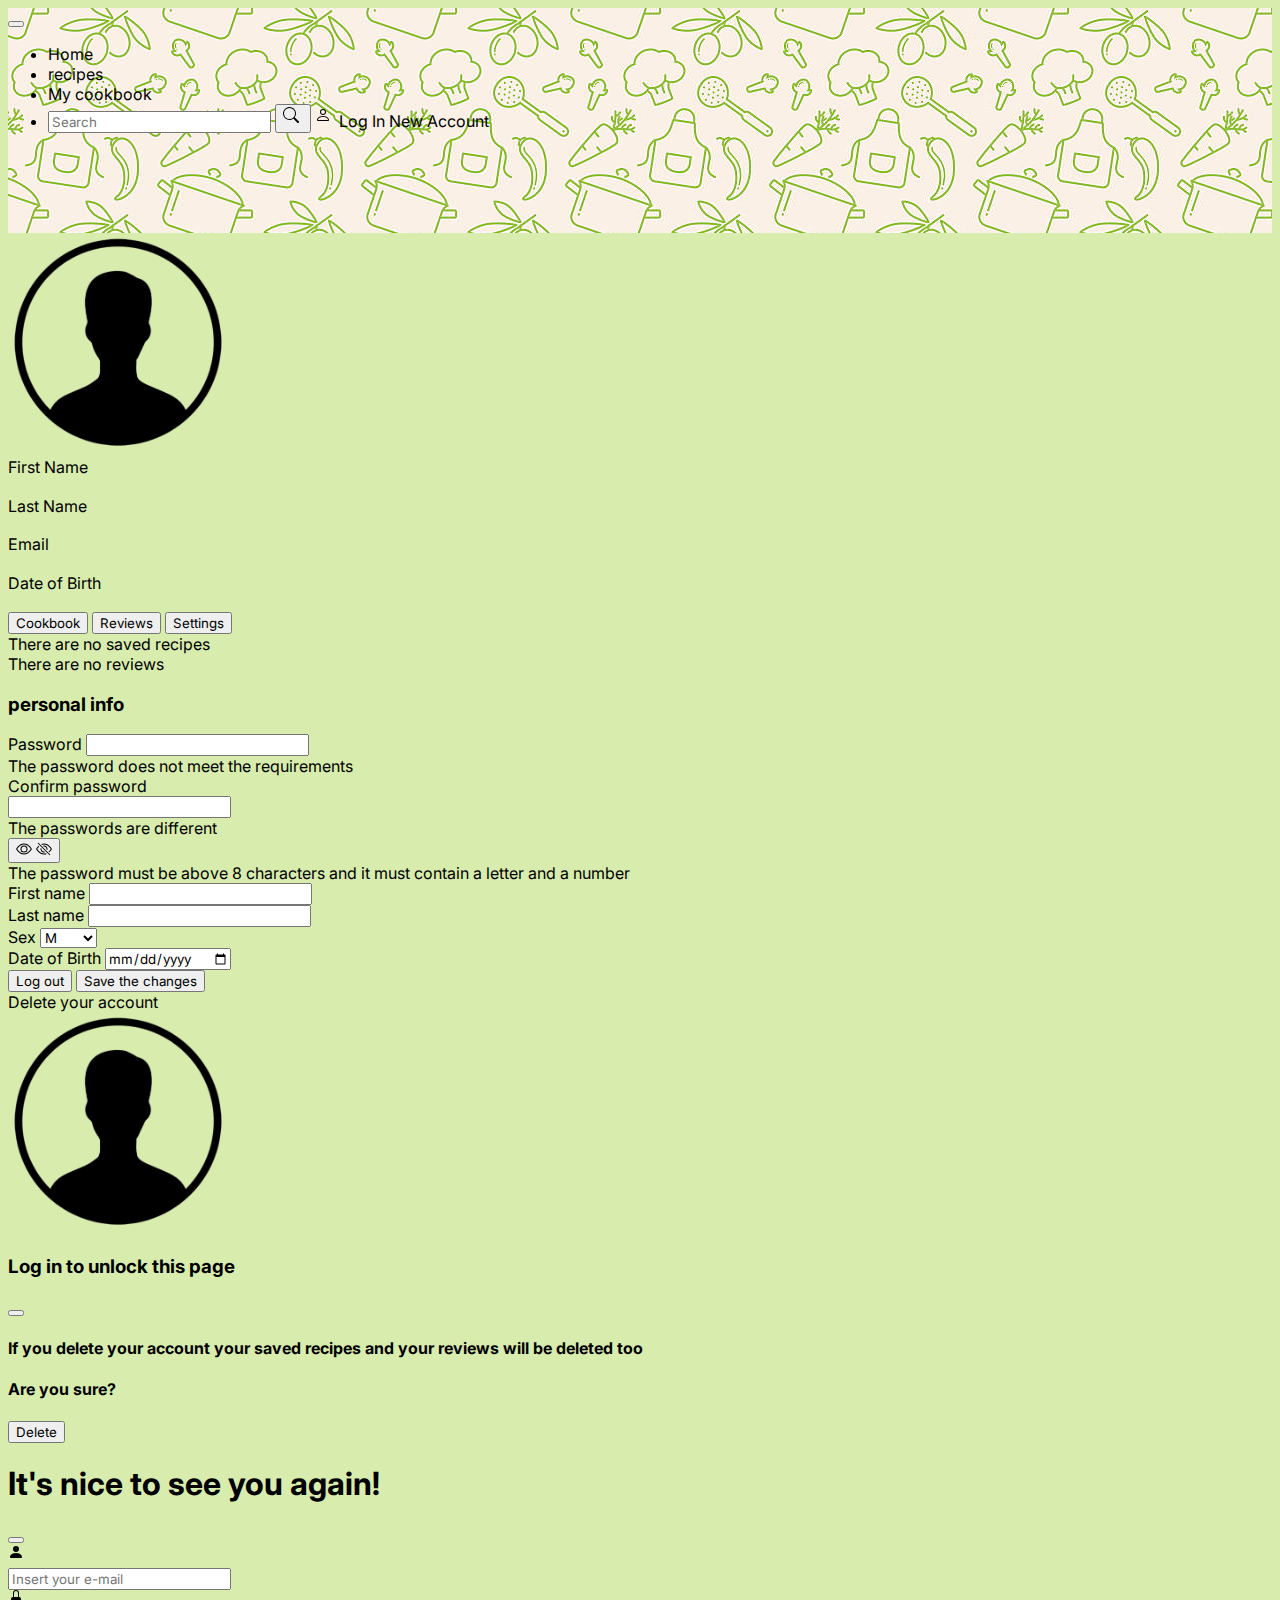
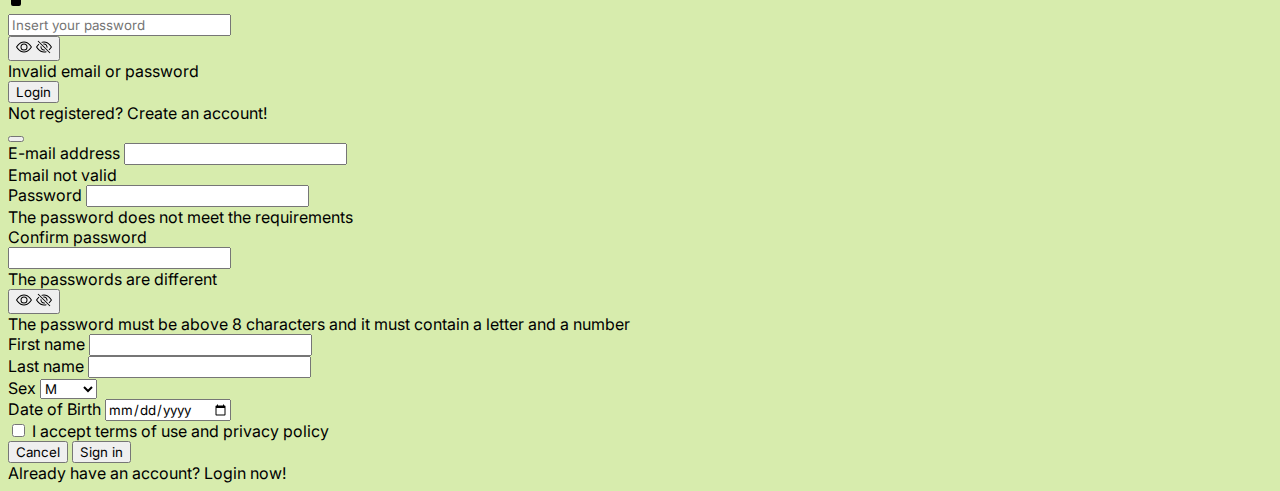
<file: MioProgetto/pag/account.html>
<!DOCTYPE html>
<html lang="en">

<head>
    <meta charset="UTF-8">
    <meta name="viewport" content="width=device-width, initial-scale=1.0">
    <title>PGCR | Account </title>
    <link href="https://cdn.jsdelivr.net/npm/bootstrap@5.3.2/dist/css/bootstrap.min.css" rel="stylesheet"
        integrity="sha384-T3c6CoIi6uLrA9TneNEoa7RxnatzjcDSCmG1MXxSR1GAsXEV/Dwwykc2MPK8M2HN" crossorigin="anonymous">
    <!-- link css -->
    <link rel="stylesheet" href="../css/style.css">

    <!-- link font -->
    <link rel="preconnect" href="https://fonts.googleapis.com">
    <link rel="preconnect" href="https://fonts.gstatic.com" crossorigin>
    <link href="https://fonts.googleapis.com/css2?family=Inter:wght@300;500;700;900&display=swap" rel="stylesheet">

</head>

<body class="overflow-x-hidden">

    <header>
        <!-- Navigation -->
        <div class="container-xl mx-auto py-4">
            <div class="bg-dark rounded-3 position-relative">
                <nav class="navbar navbar-expand-lg bg-body-primary">
                    <button class="navbar-toggler bg-white ms-auto me-3" type="button" data-bs-toggle="collapse"
                        data-bs-target="#navbarNav" aria-controls="navbarNav" aria-expanded="false"
                        aria-label="Toggle navigation">
                        <span class="navbar-toggler-icon"></span>
                    </button>
                    <div class="collapse navbar-collapse" id="navbarNav">
                        <ul class="navbar-nav row align-items-center w-100 m-0">
                            <div
                                class="col d-lg-flex justify-content-start align-items-center text-lg-center gap-4 my-3 me-5">
                                <li class="nav-item">
                                    <a class="nav-link text-white text-uppercase fs-6" href="../index.html">Home</a>
                                </li>
                                <li class="nav-item">
                                    <a class="nav-link text-white text-uppercase fs-6"
                                        href="../pag/ricerca.html">recipes</a>
                                </li>
                                <li class="loggato d-none nav-item">
                                    <a class="nav-link text-white text-uppercase fs-6" href="#">My cookbook</a>
                                </li>
                            </div>
                            <div class="col d-lg-flex justify-content-end gap-4 my-3 ms-lg-5 me-5 me-lg-0">
                                <li class="nav-item">
                                    <form class="d-flex" role="search" action="../pag/ricerca.html">
                                        <input class="form-control me-2 w-auto focus-ring focus-ring-light"
                                            type="search" name="search" id="search" placeholder="Search"
                                            aria-label="Search">
                                        <button class="btn btn-outline-light me-2" type="submit">
                                            <svg xmlns="http://www.w3.org/2000/svg" width="20" height="20"
                                                fill="currentColor" class="bi bi-search" viewBox="0 0 20 20">
                                                <path
                                                    d="M11.742 10.344a6.5 6.5 0 1 0-1.397 1.398h-.001q.044.06.098.115l3.85 3.85a1 1 0 0 0 1.415-1.414l-3.85-3.85a1 1 0 0 0-.115-.1zM12 6.5a5.5 5.5 0 1 1-11 0 5.5 5.5 0 0 1 11 0" />
                                            </svg>
                                        </button>
                                        <a class="loggato d-none btn btn-outline-light" href="../pag/account.html">
                                            <svg xmlns="http://www.w3.org/2000/svg" width="20" height="20"
                                                fill="currentColor" class="bi bi-person" viewBox="0 0 20 20">
                                                <path
                                                    d="M8 8a3 3 0 1 0 0-6 3 3 0 0 0 0 6m2-3a2 2 0 1 1-4 0 2 2 0 0 1 4 0m4 8c0 1-1 1-1 1H3s-1 0-1-1 1-4 6-4 6 3 6 4m-1-.004c-.001-.246-.154-.986-.832-1.664C11.516 10.68 10.289 10 8 10s-3.516.68-4.168 1.332c-.678.678-.83 1.418-.832 1.664z" />
                                            </svg>
                                        </a>

                                        <a class="non-loggato btn btn-light me-2" data-bs-toggle="modal"
                                            data-bs-target="#login">
                                            Log In
                                        </a>

                                        <a class="non-loggato btn btn-outline-light" data-bs-toggle="modal"
                                            data-bs-target="#new-account"> New Account
                                        </a>
                                    </form>
                                </li>
                            </div>
                        </ul>
                    </div>
                </nav>
                <div class="d-flex position-absolute logo">
                    <a href="../index.html" class="color-first p-3" style="border-radius: 100%;">
                        <img src="../img/logo.png" alt="PGRC" width="80" height="80">
                    </a>
                </div>
            </div>
        </div>
    </header>


    <!-- utente loggato -->
    <section class="loggato d-none ">

        <div class="container-xxl mx-auto mt-5">
            <div class="bg-light p-3 rounded-5 d-block">
                <div class="w-100">
                    <div class="d-lg-flex justify-content-center gap-3 mx-lg-5">
                        <div class="d-flex justify-content-center">
                            <img id="utente-img" src="../img/non-loggato.png" width="220 rem" height="220 rem" alt="">
                        </div>
                        <div class="mt-5">
                            <div class="d-md-grid gap-2"
                                style="grid-template-rows: auto auto; grid-template-columns: auto auto;">
                                <div class="mb-3">
                                    <label for="nome">First Name</label>
                                    <h3 id="utente-nome"></h3>
                                </div>
                                <div class="mb-3">
                                    <label for="cognome">Last Name</label>
                                    <h3 id="utente-cognome"></h3>
                                </div>
                                <div class="mb-3">
                                    <label for="email">Email</label>
                                    <h3 id="utente-email"></h3>
                                </div>
                                <div class="mb-3">
                                    <label for="date">Date of Birth</label>
                                    <h3 id="utente-data"></h3>
                                </div>
                            </div>
                        </div>
                    </div>

                </div>

            </div>
        </div>


        <div class="container-xxl mx-auto mt-3">
            <div class="bg-white rounded-5 p-3 my-5">
                <div class="row align-items-start">

                    <!-- Side Menu -->
                    <div class="col-2 nav flex-column nav-pills pe-3 nav-pills-green" id="v-pills-tab" role="tablist"
                        aria-orientation="vertical">
                        <button class="nav-link nav-link-dark active" id="v-pills-ricettario-tab" data-bs-toggle="pill"
                            data-bs-target="#v-pills-ricettario" type="button" role="tab" aria-controls="v-pills-home"
                            aria-selected="true">Cookbook</button>
                        <button class="nav-link nav-link-dark " id="v-pills-recensioni-tab" data-bs-toggle="pill"
                            data-bs-target="#v-pills-recensioni" type="button" role="tab">Reviews</button>
                        <button class="nav-link nav-link-dark" id="v-pills-impostazioni-tab" data-bs-toggle="pill"
                            data-bs-target="#v-pills-impostazioni" type="button" role="tab"
                            aria-controls="v-pills-disabled" aria-selected="false">Settings</button>
                    </div>
                    <!-- Tab Contents -->
                    <div class="col-10 tab-content" id="v-pills-tabContent">

                        <!-- Cookbook -->
                        <div class="tab-pane fade show active overflow-x-hidden" id="v-pills-ricettario" role="tabpanel"
                            aria-labelledby="v-pills-ricettario-tab" tabindex="0">
                            <div class="overflow-x-auto">
                                <div class="d-none zero_cookbook fs-3 ">
                                    There are no saved recipes
                                </div>
                                <div id="ricettario" class="d-flex gap-3">


                                    <!-- Colonna -->
                                    <template id="template_colonna3">
                                        <div class="flex-nowrap">
                                            <div class="cards3">
                                                <!-- qui verrannò inserite le card-->
                                            </div>
                                        </div>
                                    </template>

                                    <template id="template_cookbook_card">
                                        <div class="card mb-3" style="width: 450px;" data-saved>
                                            
                                                <div class="row g-0">
                                                    <div class="col-md-5">
                                                        <img src="" class="img-fluid rounded-start cookbook-card-img"
                                                            alt="...">
                                                    </div>
                                                    <div class="col-md-7">
                                                        <div class="card-body">
                                                            <div
                                                                class="d-flex gap-1 align-items-start justify-content-between">
                                                                <div>
                                                                    <a class="cookbook-card-link" href="ricetta.html?id=">
                                                                    <h5
                                                                        class="card-title cookbook-card-title text-uppercase">
                                                                        Lamb
                                                                        Pilaf
                                                                        (Plov)
                                                                    </h5>
                                                                    </a>
                                                                </div>
                                                                <div
                                                                    class="d-flex justify-content-end cookbook-card-save">
                                                                    <button class="btn btn-sm btn-outline-dark"
                                                                        onclick="event.preventDefault(); remToCookbook(this.parentElement.getAttribute('data-recipe')); location.reload()">
                                                                        <svg xmlns="http://www.w3.org/2000/svg"
                                                                            width="16" height="16" fill="currentColor"
                                                                            class="bi bi-suit-heart-fill"
                                                                            viewBox="0 0 16 16">
                                                                            <path
                                                                                d="M4 1c2.21 0 4 1.755 4 3.92C8 2.755 9.79 1 12 1s4 1.755 4 3.92c0 3.263-3.234 4.414-7.608 9.608a.513.513 0 0 1-.784 0C3.234 9.334 0 8.183 0 4.92 0 2.755 1.79 1 4 1" />
                                                                        </svg>
                                                                        
                                                                    </button>
                                                                </div>
                                                            </div>

                                                            <div class="d-flex  ">
                                                                <textarea rows="4" class="cookbook-card-text"
                                                                    disabled>Nota personale</textarea>
                                                                <button type="button" class="btn btn-light border">
                                                                    <svg xmlns="http://www.w3.org/2000/svg" width="20"
                                                                        height="20" fill="currentColor"
                                                                        class="bi bi-pencil-square h-100" viewBox="0 0 16 16" onclick=" this.parentElement.previousElementSibling.disabled=false">
                                                                        <path
                                                                            d="M15.502 1.94a.5.5 0 0 1 0 .706L14.459 3.69l-2-2L13.502.646a.5.5 0 0 1 .707 0l1.293 1.293zm-1.75 2.456-2-2L4.939 9.21a.5.5 0 0 0-.121.196l-.805 2.414a.25.25 0 0 0 .316.316l2.414-.805a.5.5 0 0 0 .196-.12l6.813-6.814z" />
                                                                        <path fill-rule="evenodd"
                                                                            d="M1 13.5A1.5 1.5 0 0 0 2.5 15h11a1.5 1.5 0 0 0 1.5-1.5v-6a.5.5 0 0 0-1 0v6a.5.5 0 0 1-.5.5h-11a.5.5 0 0 1-.5-.5v-11a.5.5 0 0 1 .5-.5H9a.5.5 0 0 0 0-1H2.5A1.5 1.5 0 0 0 1 2.5z" />
                                                                    </svg>
                                                                    <svg xmlns="http://www.w3.org/2000/svg" width="20" height="20" fill="currentColor" class="bi bi-check-square h-100" viewBox="0 0 16 16" onclick="modificaNota(this.parentElement.previousElementSibling)">
                                                                        <path d="M14 1a1 1 0 0 1 1 1v12a1 1 0 0 1-1 1H2a1 1 0 0 1-1-1V2a1 1 0 0 1 1-1zM2 0a2 2 0 0 0-2 2v12a2 2 0 0 0 2 2h12a2 2 0 0 0 2-2V2a2 2 0 0 0-2-2z"/>
                                                                        <path d="M10.97 4.97a.75.75 0 0 1 1.071 1.05l-3.992 4.99a.75.75 0 0 1-1.08.02L4.324 8.384a.75.75 0 1 1 1.06-1.06l2.094 2.093 3.473-4.425z"/>
                                                                      </svg>

                                                                </button>
                                                            </div>

                                                        </div>
                                                    </div>
                                                </div>
                                           

                                        </div>
                                    </template>

                                    <template id="t_diff">
                                        <svg xmlns="http://www.w3.org/2000/svg" width="16" height="16" fill="red"
                                            class="bi bi-cup-hot-fill" viewBox="0 0 16 16">
                                            <path fill-rule="evenodd"
                                                d="M.5 6a.5.5 0 0 0-.488.608l1.652 7.434A2.5 2.5 0 0 0 4.104 16h5.792a2.5 2.5 0 0 0 2.44-1.958l.131-.59a3 3 0 0 0 1.3-5.854l.221-.99A.5.5 0 0 0 13.5 6zM13 12.5a2 2 0 0 1-.316-.025l.867-3.898A2.001 2.001 0 0 1 13 12.5" />
                                            <path
                                                d="m4.4.8-.003.004-.014.019a4 4 0 0 0-.204.31 2 2 0 0 0-.141.267c-.026.06-.034.092-.037.103v.004a.6.6 0 0 0 .091.248c.075.133.178.272.308.445l.01.012c.118.158.26.347.37.543.112.2.22.455.22.745 0 .188-.065.368-.119.494a3 3 0 0 1-.202.388 5 5 0 0 1-.253.382l-.018.025-.005.008-.002.002A.5.5 0 0 1 3.6 4.2l.003-.004.014-.019a4 4 0 0 0 .204-.31 2 2 0 0 0 .141-.267c.026-.06.034-.092.037-.103a.6.6 0 0 0-.09-.252A4 4 0 0 0 3.6 2.8l-.01-.012a5 5 0 0 1-.37-.543A1.53 1.53 0 0 1 3 1.5c0-.188.065-.368.119-.494.059-.138.134-.274.202-.388a6 6 0 0 1 .253-.382l.025-.035A.5.5 0 0 1 4.4.8m3 0-.003.004-.014.019a4 4 0 0 0-.204.31 2 2 0 0 0-.141.267c-.026.06-.034.092-.037.103v.004a.6.6 0 0 0 .091.248c.075.133.178.272.308.445l.01.012c.118.158.26.347.37.543.112.2.22.455.22.745 0 .188-.065.368-.119.494a3 3 0 0 1-.202.388 5 5 0 0 1-.253.382l-.018.025-.005.008-.002.002A.5.5 0 0 1 6.6 4.2l.003-.004.014-.019a4 4 0 0 0 .204-.31 2 2 0 0 0 .141-.267c.026-.06.034-.092.037-.103a.6.6 0 0 0-.09-.252A4 4 0 0 0 6.6 2.8l-.01-.012a5 5 0 0 1-.37-.543A1.53 1.53 0 0 1 6 1.5c0-.188.065-.368.119-.494.059-.138.134-.274.202-.388a6 6 0 0 1 .253-.382l.025-.035A.5.5 0 0 1 7.4.8m3 0-.003.004-.014.019a4 4 0 0 0-.204.31 2 2 0 0 0-.141.267c-.026.06-.034.092-.037.103v.004a.6.6 0 0 0 .091.248c.075.133.178.272.308.445l.01.012c.118.158.26.347.37.543.112.2.22.455.22.745 0 .188-.065.368-.119.494a3 3 0 0 1-.202.388 5 5 0 0 1-.252.382l-.019.025-.005.008-.002.002A.5.5 0 0 1 9.6 4.2l.003-.004.014-.019a4 4 0 0 0 .204-.31 2 2 0 0 0 .141-.267c.026-.06.034-.092.037-.103a.6.6 0 0 0-.09-.252A4 4 0 0 0 9.6 2.8l-.01-.012a5 5 0 0 1-.37-.543A1.53 1.53 0 0 1 9 1.5c0-.188.065-.368.119-.494.059-.138.134-.274.202-.388a6 6 0 0 1 .253-.382l.025-.035A.5.5 0 0 1 10.4.8" />
                                        </svg>
                                    </template>
                                    <template id="t_gusto">
                                        <svg xmlns="http://www.w3.org/2000/svg" width="16" height="16" fill="#CCCC00"
                                            class="bi bi-star-fill" viewBox="0 0 16 16">
                                            <path
                                                d="M3.612 15.443c-.386.198-.824-.149-.746-.592l.83-4.73L.173 6.765c-.329-.314-.158-.888.283-.95l4.898-.696L7.538.792c.197-.39.73-.39.927 0l2.184 4.327 4.898.696c.441.062.612.636.282.95l-3.522 3.356.83 4.73c.078.443-.36.79-.746.592L8 13.187l-4.389 2.256z" />
                                        </svg>
                                    </template>
                                </div>
                            </div>
                        </div>

                        <!-- Reviews -->
                        <div class="tab-pane fade overflow-x-hidden" id="v-pills-recensioni" role="tabpanel"
                            aria-labelledby="v-pills-recensioni-tab" tabindex="0">
                            <div class="overflow-x-auto">
                                <div class="d-none zero_reviews fs-3 ">
                                    There are no reviews
                                </div>
                                <div id="recensioni" class="d-flex gap-3">

                                    <!-- Colonna -->
                                    <template id="template_colonna2">
                                        <div class="flex-nowrap">
                                            <div class="cards2">
                                                <!-- qui verrannò inserite le card-->
                                            </div>
                                        </div>
                                    </template>
                                    <template id="template_review_card">
                                        <div class="card" style="width: 450px;" data-user>
                                            <div class="card-header">
                                                <div class="row">
                                                    <div class="col review-card-user">
                                                        Sara Buzzi
                                                    </div>
                                                    <div class="col d-flex justify-content-end review-card-date">
                                                        15/02/2024
                                                    </div>
                                                </div>

                                            </div>
                                            <div class="card-body">
                                                <a href="ricetta.html?id=" class="review-card-link">
                                                    <div class="d-flex gap-1 align-items-start justify-content-between">
                                                        <div>
                                                            <h5 class="card-title review-card-recipe">Special title
                                                                treatment</h5>
                                                        </div>
                                                        <div class="d-flex justify-content-end">
                                                            <button class="btn btn-outline-dark review-card-delete "
                                                                data-bs-toggle="modal" data-bs-target="#delete-review"
                                                                data-recipe="" data-date="" data-text=""
                                                                onclick="event.preventDefault(); remReview(this.getAttribute('data-recipe'), this.getAttribute('data-date'), this.getAttribute('data-text'))">
                                                                <svg xmlns="http://www.w3.org/2000/svg" width="16"
                                                                    height="16" fill="currentColor"
                                                                    class="bi bi-trash3-fill" viewBox="0 0 16 16">
                                                                    <path
                                                                        d="M11 1.5v1h3.5a.5.5 0 0 1 0 1h-.538l-.853 10.66A2 2 0 0 1 11.115 16h-6.23a2 2 0 0 1-1.994-1.84L2.038 3.5H1.5a.5.5 0 0 1 0-1H5v-1A1.5 1.5 0 0 1 6.5 0h3A1.5 1.5 0 0 1 11 1.5m-5 0v1h4v-1a.5.5 0 0 0-.5-.5h-3a.5.5 0 0 0-.5.5M4.5 5.029l.5 8.5a.5.5 0 1 0 .998-.06l-.5-8.5a.5.5 0 1 0-.998.06m6.53-.528a.5.5 0 0 0-.528.47l-.5 8.5a.5.5 0 0 0 .998.058l.5-8.5a.5.5 0 0 0-.47-.528M8 4.5a.5.5 0 0 0-.5.5v8.5a.5.5 0 0 0 1 0V5a.5.5 0 0 0-.5-.5" />
                                                                </svg>
                                                            </button>
                                                        </div>

                                                    </div>


                                                    <div class="row align-items-center">
                                                        <div class="col">
                                                            <p class="card-text review-card-text">With supporting text
                                                                below as a natural
                                                                lead-in
                                                                to
                                                                additional
                                                                content.</p>
                                                        </div>
                                                        <div class="col-4">
                                                            <div class="row">
                                                                <label for="difficoltà"
                                                                    class="form-label">Difficulty</label>
                                                            </div>
                                                            <div class="row justify-content-end">
                                                                <div class="container difficoltà">
                                                                </div>
                                                            </div>
                                                            <div class="row mt-2">
                                                                <label for="gusto" class="form-label">Taste</label>
                                                            </div>
                                                            <div class="row justify-content-end">
                                                                <div class="container gusto">
                                                                </div>
                                                            </div>
                                                        </div>
                                                    </div>


                                                </a>
                                            </div>

                                        </div>
                                    </template>
                                </div>
                            </div>
                        </div>

                        <!-- Impostazioni -->
                        <div class="tab-pane fade" id="v-pills-impostazioni" role="tabpanel"
                            aria-labelledby="v-pills-impostazioni-tab" tabindex="0">

                            <!-- Impostazioni -->
                            <div id="impostazioni">
                                <div class="container d-flex justify-content-center mt-2">
                                    <div class="bg-light p-3 rounded-5 fit-content">
                                        <h3 class="text-uppercase fs-4 fw-medium mb-3">personal info</h3>

                                        <div class="row">
                                            <form action="" onsubmit="return controllaEModificaUtente(this)"
                                                name="modify_form" id="modify-form">

                                                <div class="row mb-3">
                                                    <div class="col-6">
                                                        <label for="password" class="form-label">Password</label>
                                                        <input name="password-modify" id="password-modify"
                                                            class="form-control focus-ring focus-ring-green password"
                                                            type="password" value="" oninput="controllaCampo(this)"
                                                            pattern="^(?=.*[A-Za-z])(?=.*\d)[A-Za-z\d]{8,}$"
                                                            aria-describedby="password-info">
                                                        <div class="invalid-feedback">
                                                            The password does not meet the requirements
                                                        </div>
                                                    </div>
                                                    <div class="col-md-6 ">
                                                        <label for="password2" class="form-label">Confirm
                                                            password</label>
                                                        <div class="row mb-3">
                                                            <div class="col">
                                                                <input id="password2-modify"
                                                                    class="form-control focus-ring focus-ring-green password"
                                                                    oninput="controllaUguaglianzaPassword(this)"
                                                                    type="password" value="">
                                                                <div class="invalid-feedback">
                                                                    The passwords are different
                                                                </div>
                                                            </div>
                                                            <div
                                                                class="col-2 ms-1 d-flex justify-content-end align-items-center ">
                                                                <button type="button" class="btn btn-light border"
                                                                    onclick="mostraPassword(this)">
                                                                    <svg xmlns="http://www.w3.org/2000/svg" width="16"
                                                                        height="16" fill="currentColor"
                                                                        class="bi bi-eye" viewBox="0 0 16 16">
                                                                        <path
                                                                            d="M16 8s-3-5.5-8-5.5S0 8 0 8s3 5.5 8 5.5S16 8 16 8M1.173 8a13 13 0 0 1 1.66-2.043C4.12 4.668 5.88 3.5 8 3.5s3.879 1.168 5.168 2.457A13 13 0 0 1 14.828 8q-.086.13-.195.288c-.335.48-.83 1.12-1.465 1.755C11.879 11.332 10.119 12.5 8 12.5s-3.879-1.168-5.168-2.457A13 13 0 0 1 1.172 8z" />
                                                                        <path
                                                                            d="M8 5.5a2.5 2.5 0 1 0 0 5 2.5 2.5 0 0 0 0-5M4.5 8a3.5 3.5 0 1 1 7 0 3.5 3.5 0 0 1-7 0" />
                                                                    </svg>
                                                                    <svg class="d-none"
                                                                        xmlns="http://www.w3.org/2000/svg" width="16"
                                                                        height="16" fill="currentColor"
                                                                        class="bi bi-eye-slash" viewBox="0 0 16 16">
                                                                        <path
                                                                            d="M13.359 11.238C15.06 9.72 16 8 16 8s-3-5.5-8-5.5a7 7 0 0 0-2.79.588l.77.771A6 6 0 0 1 8 3.5c2.12 0 3.879 1.168 5.168 2.457A13 13 0 0 1 14.828 8q-.086.13-.195.288c-.335.48-.83 1.12-1.465 1.755q-.247.248-.517.486z" />
                                                                        <path
                                                                            d="M11.297 9.176a3.5 3.5 0 0 0-4.474-4.474l.823.823a2.5 2.5 0 0 1 2.829 2.829zm-2.943 1.299.822.822a3.5 3.5 0 0 1-4.474-4.474l.823.823a2.5 2.5 0 0 0 2.829 2.829" />
                                                                        <path
                                                                            d="M3.35 5.47q-.27.24-.518.487A13 13 0 0 0 1.172 8l.195.288c.335.48.83 1.12 1.465 1.755C4.121 11.332 5.881 12.5 8 12.5c.716 0 1.39-.133 2.02-.36l.77.772A7 7 0 0 1 8 13.5C3 13.5 0 8 0 8s.939-1.721 2.641-3.238l.708.709zm10.296 8.884-12-12 .708-.708 12 12z" />
                                                                    </svg>
                                                                </button>
                                                            </div>

                                                        </div>

                                                    </div>
                                                    <div id="password-info" class="form-text">
                                                        The password must be above 8 characters and it must contain a
                                                        letter
                                                        and a number
                                                    </div>
                                                </div>
                                                <div class="row">
                                                    <div class="col-md-6 col-12 mb-3">
                                                        <label for="nome" class="form-label">First name</label>
                                                        <input name="nome-modify" id="nome-modify"
                                                            class="form-control focus-ring focus-ring-green" type="text"
                                                            value="" oninput="controllaCampo(this)"
                                                            pattern="[a-zA-Z]{2,}$" required>
                                                    </div>
                                                    <div class="col-md-6 col-12 mb-3">

                                                        <label for="lname" class="form-label">Last name</label>
                                                        <input name="lname-modify" id="lname-modify"
                                                            class="form-control focus-ring focus-ring-green" type="text"
                                                            oninput="controllaCampo(this)" pattern="[a-zA-Z]{2,}$"
                                                            required>
                                                    </div>
                                                </div>
                                                <div class="row">
                                                    <div class="col-md-6 col-12 mb-3">
                                                        <label for="gender" class="form-label">Sex</label>
                                                        <select name="gender-modify" id="gender-modify"
                                                            class="form-control focus-ring focus-ring-green">
                                                            <option>M</option>
                                                            <option>W</option>
                                                            <option>Other</option>
                                                        </select>
                                                    </div>
                                                    <div class="col-md-6 col-12 mb-3">
                                                        <label for="date" class="form-label">Date of Birth</label>
                                                        <input name="date-modify" id="birthdate-modify"
                                                            class="form-control focus-ring focus-ring-green "
                                                            type="date" oninput="controllaData(this)" required>
                                                    </div>
                                                </div>

                                                <div class=" d-flex justify-content-end">
                                                    <button type="reset" class="btn btn-outline-dark me-2"
                                                        onclick="logout()">Log out</button>
                                                    <button type="submit" class="btn btn-dark">Save the changes</button>
                                                </div>

                                            </form>

                                        </div>

                                        <div class="row">
                                            <div class="col-3">
                                                <a href="#" data-bs-toggle="modal" data-bs-target="#delete-account"
                                                    class="btn btn-lg btn-danger"> Delete your account</a>
                                            </div>

                                        </div>
                                    </div>
                                </div>
                            </div>
                        </div>
                    </div>
                </div>
            </div>
        </div>


    </section>

    <!-- utente non loggato -->
    <section class="non-loggato ">
        <div class="container-xxl mx-auto mt-5">
            <div class="bg-light p-3 rounded-5 d-block">
                <div class="container">
                    <div class="row ms-5">
                        <div class="col-3">
                            <img id="utente-img" src="../img/non-loggato.png" width="220 rem" height="220 rem" alt="">
                        </div>
                        <div class="col d-flex align-items-center">
                            <h3>Log in to unlock this page</h3>
                        </div>
                    </div>
                </div>
            </div>
        </div>
    </section>


    <!-- Modal eliminare account -->
    <div class="modal fade" id="delete-account" tabindex="-1" aria-labelledby="delete-account" aria-hidden="true">
        <div class="modal-dialog modal-dialog-centered">
            <div class="modal-content">
                <div class="modal-header bg-body-dark">
                    <button type="button" class="btn-close" data-bs-dismiss="modal" aria-label="Close"></button>
                </div>
                <div class="modal-body">
                    <div class=" text-center mt-3">

                        <h4 class="fs-5">If you delete your account your saved recipes and your reviews will be deleted too</h4>
                        <h4 class=" fs-4 text-danger  text-uppercase">Are you sure?</h4>

                    </div>
                    <div class="d-flex justify-content-center mt-3">
                        <form action="../index.html" onsubmit="cancellaUtente()">
                            <button type="submit" class="btn btn-outline-danger">Delete</button>
                        </form>
                    </div>
                </div>
            </div>
        </div>
    </div>

    
    <!-- Modal login-->
    <div class="modal fade" id="login" tabindex="-1" aria-labelledby="login" aria-hidden="true">
        <div class="modal-dialog modal-dialog-centered">
            <div class="modal-content">
                <div class="modal-header bg-body-dark">
                    <h1 class="modal-title fs-2 fw-medium">It's nice to see you again!</h1>
                    <button type="button" class="btn-close" data-bs-dismiss="modal" aria-label="Close"></button>
                </div>
                <div class="modal-body">
                    <div class="container d-flex justify-content-center align-items-center">

                        <form onsubmit="return controllaELogin(this)">
                            <div class="row py-3 align-items-center">
                                <div class="col-1">
                                    <svg xmlns="http://www.w3.org/2000/svg" width="20" height="20" fill="currentColor"
                                        class="bi bi-person-fill" viewBox="0 0 20 20">
                                        <path
                                            d="M3 14s-1 0-1-1 1-4 6-4 6 3 6 4-1 1-1 1zm5-6a3 3 0 1 0 0-6 3 3 0 0 0 0 6" />
                                    </svg>
                                </div>
                                <div class="col">
                                    <input name="email" id="email-utente"
                                        class="form-control focus-ring focus-ring-green" type="email"
                                        placeholder="Insert your e-mail">
                                </div>
                            </div>
                            <div class="row">
                                <div class="col-1">
                                    <svg xmlns="http://www.w3.org/2000/svg" width="20" height="20" fill="currentColor"
                                        class="bi bi-lock-fill" viewBox="0 0 20 20">
                                        <path
                                            d="M8 1a2 2 0 0 1 2 2v4H6V3a2 2 0 0 1 2-2m3 6V3a3 3 0 0 0-6 0v4a2 2 0 0 0-2 2v5a2 2 0 0 0 2 2h6a2 2 0 0 0 2-2V9a2 2 0 0 0-2-2" />
                                    </svg>
                                </div>
                                <div class="col mb-2">
                                    <div class="row">
                                        <div class="col pe-1">
                                            <input class="form-control focus-ring focus-ring-green password"
                                                type="password" value="" name="password"
                                                placeholder="Insert your password">
                                        </div>
                                        <div class="col-2 d-flex justify-content-end align-items-center ">
                                            <button type="button" class="btn btn-light border"
                                                onclick="mostraPassword(this)">
                                                <svg xmlns="http://www.w3.org/2000/svg" width="16" height="16"
                                                    fill="currentColor" class="bi bi-eye" viewBox="0 0 16 16">
                                                    <path
                                                        d="M16 8s-3-5.5-8-5.5S0 8 0 8s3 5.5 8 5.5S16 8 16 8M1.173 8a13 13 0 0 1 1.66-2.043C4.12 4.668 5.88 3.5 8 3.5s3.879 1.168 5.168 2.457A13 13 0 0 1 14.828 8q-.086.13-.195.288c-.335.48-.83 1.12-1.465 1.755C11.879 11.332 10.119 12.5 8 12.5s-3.879-1.168-5.168-2.457A13 13 0 0 1 1.172 8z" />
                                                    <path
                                                        d="M8 5.5a2.5 2.5 0 1 0 0 5 2.5 2.5 0 0 0 0-5M4.5 8a3.5 3.5 0 1 1 7 0 3.5 3.5 0 0 1-7 0" />
                                                </svg>
                                                <svg class="d-none" xmlns="http://www.w3.org/2000/svg" width="16"
                                                    height="16" fill="currentColor" class="bi bi-eye-slash"
                                                    viewBox="0 0 16 16">
                                                    <path
                                                        d="M13.359 11.238C15.06 9.72 16 8 16 8s-3-5.5-8-5.5a7 7 0 0 0-2.79.588l.77.771A6 6 0 0 1 8 3.5c2.12 0 3.879 1.168 5.168 2.457A13 13 0 0 1 14.828 8q-.086.13-.195.288c-.335.48-.83 1.12-1.465 1.755q-.247.248-.517.486z" />
                                                    <path
                                                        d="M11.297 9.176a3.5 3.5 0 0 0-4.474-4.474l.823.823a2.5 2.5 0 0 1 2.829 2.829zm-2.943 1.299.822.822a3.5 3.5 0 0 1-4.474-4.474l.823.823a2.5 2.5 0 0 0 2.829 2.829" />
                                                    <path
                                                        d="M3.35 5.47q-.27.24-.518.487A13 13 0 0 0 1.172 8l.195.288c.335.48.83 1.12 1.465 1.755C4.121 11.332 5.881 12.5 8 12.5c.716 0 1.39-.133 2.02-.36l.77.772A7 7 0 0 1 8 13.5C3 13.5 0 8 0 8s.939-1.721 2.641-3.238l.708.709zm10.296 8.884-12-12 .708-.708 12 12z" />
                                                </svg>
                                            </button>
                                        </div>
                                    </div>
                                    <div class=" mt-2 d-block text-danger text-center login-errato d-none">
                                        Invalid email or password
                                    </div>
                                    <!-- <div class="pass"><a href="#" class="link-dark fs-sm text-decoration-underline">Have
                                            you forgot your password?</a>
                                    </div> -->
                                </div>

                            </div>
                            <div class="row button mx-auto mt-2 fit-content">
                                <button type="submit" class="btn btn-dark">Login</button>
                            </div>
                        </form>
                    </div>

                </div>
                <div class="modal-footer">
                    <div class="">Not registered? <a href="#" class="link-success text-decoration-underline"
                            data-bs-toggle="modal" data-bs-target="#new-account">Create an account!</a></div>
                </div>
            </div>
        </div>
    </div>

    <!-- Modal new account -->
    <div class="modal fade" id="new-account" tabindex="-1" aria-labelledby="new-account" aria-hidden="true">
        <div class="modal-dialog modal-dialog-centered">
            <div class="modal-content">
                <div class="modal-header bg-body-dark">
                    <button type="button" class="btn-close" data-bs-dismiss="modal" aria-label="Close"></button>
                </div>
                <div class="modal-body">
                    <form onsubmit="return controllaERegistraUtente(this)" name="registration_form">
                        <div class="mb-3">
                            <label for="email" class="form-label">E-mail address</label>
                            <input name="email" id="email" class="form-control focus-ring focus-ring-green" type="email"
                                oninput="controllaValiditaEUnicita(this)" required>
                            <div class="invalid-feedback">
                                Email not valid
                            </div>
                        </div>
                        <div class="row mb-3">
                            <div class="col-6">
                                <label for="password" class="form-label">Password</label>
                                <input name="password" id="password"
                                    class="form-control focus-ring focus-ring-green password" type="password" value=""
                                    oninput="controllaCampo(this)" pattern="^(?=.*[A-Za-z])(?=.*\d)[A-Za-z\d]{8,}$"
                                    aria-describedby="password-info">
                                <div class="invalid-feedback">
                                    The password does not meet the requirements
                                </div>
                            </div>
                            <div class="col-md-6 ">
                                <label for="password2" class="form-label">Confirm password</label>
                                <div class="row mb-3">
                                    <div class="col">
                                        <input id="password2" class="form-control focus-ring focus-ring-green password"
                                            oninput="controllaUguaglianzaPassword(document.querySelector('#password'), this)"
                                            type="password" value="">
                                        <div class="invalid-feedback">
                                            The passwords are different
                                        </div>
                                    </div>
                                    <div class="col-2 ms-1 d-flex justify-content-end align-items-center ">
                                        <button type="button" class="btn btn-light border"
                                            onclick="mostraPassword(this)">
                                            <svg xmlns="http://www.w3.org/2000/svg" width="16" height="16"
                                                fill="currentColor" class="bi bi-eye" viewBox="0 0 16 16">
                                                <path
                                                    d="M16 8s-3-5.5-8-5.5S0 8 0 8s3 5.5 8 5.5S16 8 16 8M1.173 8a13 13 0 0 1 1.66-2.043C4.12 4.668 5.88 3.5 8 3.5s3.879 1.168 5.168 2.457A13 13 0 0 1 14.828 8q-.086.13-.195.288c-.335.48-.83 1.12-1.465 1.755C11.879 11.332 10.119 12.5 8 12.5s-3.879-1.168-5.168-2.457A13 13 0 0 1 1.172 8z" />
                                                <path
                                                    d="M8 5.5a2.5 2.5 0 1 0 0 5 2.5 2.5 0 0 0 0-5M4.5 8a3.5 3.5 0 1 1 7 0 3.5 3.5 0 0 1-7 0" />
                                            </svg>
                                            <svg class="d-none" xmlns="http://www.w3.org/2000/svg" width="16"
                                                height="16" fill="currentColor" class="bi bi-eye-slash"
                                                viewBox="0 0 16 16">
                                                <path
                                                    d="M13.359 11.238C15.06 9.72 16 8 16 8s-3-5.5-8-5.5a7 7 0 0 0-2.79.588l.77.771A6 6 0 0 1 8 3.5c2.12 0 3.879 1.168 5.168 2.457A13 13 0 0 1 14.828 8q-.086.13-.195.288c-.335.48-.83 1.12-1.465 1.755q-.247.248-.517.486z" />
                                                <path
                                                    d="M11.297 9.176a3.5 3.5 0 0 0-4.474-4.474l.823.823a2.5 2.5 0 0 1 2.829 2.829zm-2.943 1.299.822.822a3.5 3.5 0 0 1-4.474-4.474l.823.823a2.5 2.5 0 0 0 2.829 2.829" />
                                                <path
                                                    d="M3.35 5.47q-.27.24-.518.487A13 13 0 0 0 1.172 8l.195.288c.335.48.83 1.12 1.465 1.755C4.121 11.332 5.881 12.5 8 12.5c.716 0 1.39-.133 2.02-.36l.77.772A7 7 0 0 1 8 13.5C3 13.5 0 8 0 8s.939-1.721 2.641-3.238l.708.709zm10.296 8.884-12-12 .708-.708 12 12z" />
                                            </svg>
                                        </button>
                                    </div>

                                </div>

                            </div>
                            <div id="password-info" class="form-text">
                                The password must be above 8 characters and it must contain a letter and a number
                            </div>
                        </div>
                        <div class="row">
                            <div class="col-md-6 col-12 mb-3">
                                <label for="nome" class="form-label">First name</label>
                                <input name="nome" id="nome" class="form-control focus-ring focus-ring-green"
                                    type="text" value="" oninput="controllaCampo(this)" pattern="[a-zA-Z]{2,}$"
                                    required>
                            </div>
                            <div class="col-md-6 col-12 mb-3">

                                <label for="lname" class="form-label">Last name</label>
                                <input name="lname" id="lname" class="form-control focus-ring focus-ring-green"
                                    type="text" oninput="controllaCampo(this)" pattern="[a-zA-Z]{2,}$" required>
                            </div>
                        </div>
                        <div class="row">
                            <div class="col-md-6 col-12 mb-3">
                                <label for="gender" class="form-label">Sex</label>
                                <select name="gender" id="gender" class="form-control focus-ring focus-ring-green">
                                    <option>M</option>
                                    <option>W</option>
                                    <option>Other</option>
                                </select>
                            </div>
                            <div class="col-md-6 col-12 mb-3">
                                <label for="date" class="form-label">Date of Birth</label>
                                <input name="date" id="birthdate" class="form-control focus-ring focus-ring-green "
                                    type="date" oninput="controllaData(this)" required>
                            </div>
                        </div>
                        <div class="mb-3 form-check">
                            <input type="checkbox" class="form-check-input " id="checkbox" required>
                            <label class="form-check-label" for="checkbox">I accept terms of use and privacy
                                policy</label>
                        </div>
                        <div class=" d-flex justify-content-end">
                            <button type="reset" class="btn btn-outline-dark me-2">Cancel</button>

                            <button type="submit" class="btn btn-dark">Sign in</button>
                        </div>

                    </form>


                </div>
                <div class="modal-footer">
                    <div class="">Already have an account? <a href="#" class="link-success text-decoration-underline"
                            data-bs-toggle="modal" data-bs-target="#login">Login now!</a></div>
                </div>
            </div>
        </div>
    </div>

   




    <!-- link javascript -->
    <script src="https://cdn.jsdelivr.net/npm/@popperjs/core@2.11.8/dist/umd/popper.min.js"
        integrity="sha384-I7E8VVD/ismYTF4hNIPjVp/Zjvgyol6VFvRkX/vR+Vc4jQkC+hVqc2pM8ODewa9r"
        crossorigin="anonymous"></script>
    <script src="https://cdn.jsdelivr.net/npm/bootstrap@5.3.2/dist/js/bootstrap.min.js"
        integrity="sha384-BBtl+eGJRgqQAUMxJ7pMwbEyER4l1g+O15P+16Ep7Q9Q+zqX6gSbd85u4mG4QzX+"
        crossorigin="anonymous"></script>

    <script src="../js/storage.js"></script>
    <script src="../js/form.js"></script>
    <script src="../js/api.js"></script>
    <script src="../js/script.js"></script>

    <script type="module">

        //riempimento dati dell'utente loggato
        let utente = getUtenteLoggato();
        if (utente.genere == "M") {
            document.querySelector("#utente-img").src = "../img/man.png"
        } else {
            document.querySelector("#utente-img").src = "../img/woman.png"
        }
        document.querySelector("#utente-nome").textContent = utente.nome;
        document.querySelector("#nome-modify").value = utente.nome;
        document.querySelector("#password-modify").value = utente.password;
        document.querySelector("#utente-cognome").textContent = utente.cognome;
        document.querySelector("#lname-modify").value = utente.cognome;
        document.querySelector("#utente-email").textContent = utente.email;
        document.querySelector("#gender-modify").value = utente.genere;
        document.querySelector("#utente-data").textContent = utente.data;
        document.querySelector("#birthdate-modify").value = utente.data;


        // ricettario
        let template_cookbook_card = document.querySelector("#template_cookbook_card");
        let template_colonna3 = document.querySelector("#template_colonna3");
        let ricettario = document.querySelector("#ricettario");


        let container;

        if (utente.cookbook.length == 0) {
            document.querySelector(".zero_cookbook").classList.remove("d-none");
        } else {
            for (let i = 0; i < utente.cookbook.length; i++) {
                let recipe_id = utente.cookbook[i].id;
                let recipe = await getById(recipe_id);
                let note = utente.cookbook[i].text;
                let card = template_cookbook_card.content.cloneNode(true);

                if (i % 3 == 0) {
                    if (container) {
                        ricettario.appendChild(container);
                    }
                    container = template_colonna3.content.cloneNode(true);
                }

                card.querySelector(".cookbook-card-link").href += recipe.idMeal;
                card.querySelector(".cookbook-card-img").src = recipe.strMealThumb;
                card.querySelector(".cookbook-card-title").textContent = recipe.strMeal
                card.querySelector(".cookbook-card-text").textContent = note;
                card.querySelector(".cookbook-card-save").setAttribute("data-recipe", recipe.idMeal);
                card.querySelector("textarea").setAttribute("data-recipe", recipe.idMeal);

                container.querySelector(".cards3").appendChild(card);

            }
            ricettario.appendChild(container);
        }








        //riempimento recensioni dell'utente
        let user_reviews = getUserReviews();
        let user = getUtenteLoggato();

        if (user_reviews.length == 0) {
            document.querySelector(".zero_reviews").classList.remove("d-none");
        } else {
            let template_review_card = document.querySelector("#template_review_card");
            let template_colonna2 = document.querySelector("#template_colonna2");
            let recensioni = document.querySelector("#recensioni");
            let t_diff = document.querySelector("#t_diff")
            let t_taste = document.querySelector("#t_gusto")


            container = null;

            for (let i = 0; i < user_reviews.length; i++) {
                let review = user_reviews[i];
                let recipe_id = review.title;
                let recipe = await getById(recipe_id);
                let card = template_review_card.content.cloneNode(true);

                if (i % 2 == 0) {
                    if (container) {
                        recensioni.appendChild(container);
                    }
                    container = template_colonna2.content.cloneNode(true);
                }

                card.querySelector(".review-card-link").href += recipe.idMeal;
                card.querySelector(".review-card-user").textContent = user.nome + " " + user.cognome;
                card.querySelector(".review-card-recipe").textContent = recipe.strMeal;
                card.querySelector(".review-card-date").textContent = review.date;
                card.querySelector(".review-card-text").textContent = review.text;
                card.querySelector(".review-card-delete").setAttribute("data-recipe", recipe.idMeal);
                card.querySelector(".review-card-delete").setAttribute("data-date", review.date);
                card.querySelector(".review-card-delete").setAttribute("data-text", review.text);

                for (let i = 1; i <= 5; i++) {
                    let icon_d = t_diff.content.cloneNode(true);
                    if (i <= review.difficulty) {
                        card.querySelector(".difficoltà").appendChild(icon_d)
                    } else {
                        icon_d.querySelector("svg").setAttribute("fill", "currentColor")
                        card.querySelector(".difficoltà").appendChild(icon_d)
                    }
                }
                for (let j = 1; j <= 5; j++) {
                    let icon_t = t_taste.content.cloneNode(true);
                    if (j <= review.taste) {
                        card.querySelector(".gusto").appendChild(icon_t)

                    } else {
                        icon_t.querySelector("svg").setAttribute("fill", "currentColor")

                        card.querySelector(".gusto").appendChild(icon_t)
                    }
                }

                container.querySelector(".cards2").appendChild(card);
            }
            recensioni.appendChild(container);
        }




    </script>



</body>

</html>
</file>
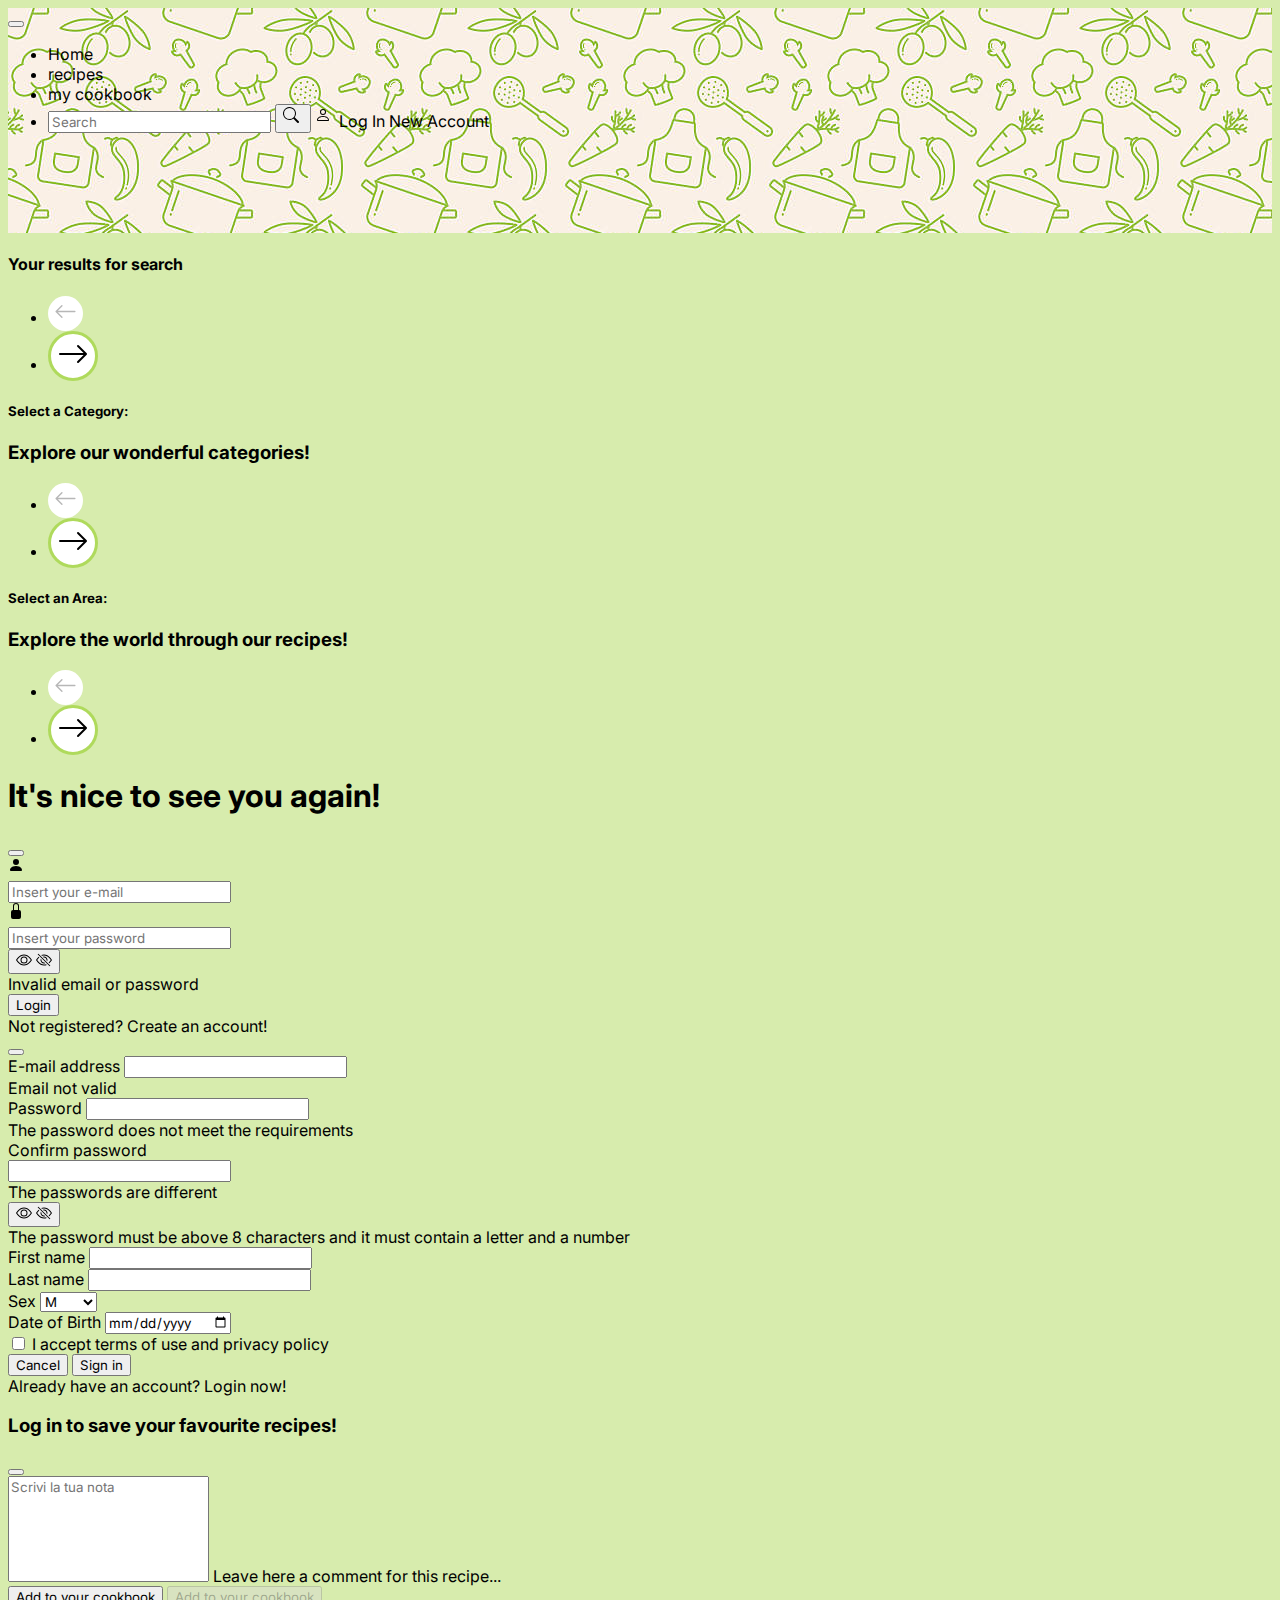
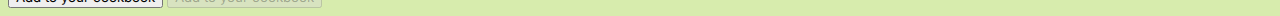
<file: MioProgetto/pag/ricerca.html>
<!DOCTYPE html>
<html lang="en">

<head>
    <meta charset="UTF-8">
    <meta name="viewport" content="width=device-width, initial-scale=1.0">
    <title text-uppercase>PGRC</title text-uppercase>
    <link href="https://cdn.jsdelivr.net/npm/bootstrap@5.3.2/dist/css/bootstrap.min.css" rel="stylesheet"
        integrity="sha384-T3c6CoIi6uLrA9TneNEoa7RxnatzjcDSCmG1MXxSR1GAsXEV/Dwwykc2MPK8M2HN" crossorigin="anonymous">
    <!-- link css -->
    <link rel="stylesheet" href="../css/style.css">
    <!-- font -->
    <link rel="preconnect" href="https://fonts.googleapis.com">
    <link rel="preconnect" href="https://fonts.gstatic.com" crossorigin>
    <link href="https://fonts.googleapis.com/css2?family=Inter:wght@300;500;700;900&display=swap" rel="stylesheet">

</head>

<body class="overflow-x-hidden">

    <header>

        <!-- Navigation -->
        <div class="container-xl mx-auto py-4">
            <div class="bg-dark rounded-3 position-relative">
                <nav class="navbar navbar-expand-lg bg-body-primary">
                    <button class="navbar-toggler bg-white ms-auto me-3" type="button" data-bs-toggle="collapse"
                        data-bs-target="#navbarNav" aria-controls="navbarNav" aria-expanded="false"
                        aria-label="Toggle navigation">
                        <span class="navbar-toggler-icon"></span>
                    </button>
                    <div class="collapse navbar-collapse" id="navbarNav">
                        <ul class="navbar-nav row align-items-center w-100 m-0">
                            <div
                                class="col d-lg-flex justify-content-start align-items-center text-lg-center gap-4 my-3 me-5">
                                <li class="nav-item">
                                    <a class="nav-link text-white text-uppercase fs-6" href="../index.html">Home</a>
                                </li>
                                <li class="nav-item">
                                    <a class="nav-link text-white text-uppercase fs-6" href="#">recipes</a>
                                </li>
                                <li class="loggato d-none nav-item">
                                    <a class="nav-link text-white text-uppercase fs-6" href="../pag/account.html">my
                                        cookbook</a>
                                </li>
                            </div>
                            <div class="col d-lg-flex justify-content-end gap-4 my-3 ms-lg-5 me-5 me-lg-0">
                                <li class="nav-item">
                                    <form class="d-flex" role="search" action="../pag/ricerca.html">
                                        <input class="form-control me-2 w-auto focus-ring focus-ring-light"
                                            type="search" name="search" id="search" placeholder="Search"
                                            aria-label="Search">
                                        <button class="btn btn-outline-light me-2" type="submit">
                                            <svg xmlns="http://www.w3.org/2000/svg" width="20" height="20"
                                                fill="currentColor" class="bi bi-search" viewBox="0 0 20 20">
                                                <path
                                                    d="M11.742 10.344a6.5 6.5 0 1 0-1.397 1.398h-.001q.044.06.098.115l3.85 3.85a1 1 0 0 0 1.415-1.414l-3.85-3.85a1 1 0 0 0-.115-.1zM12 6.5a5.5 5.5 0 1 1-11 0 5.5 5.5 0 0 1 11 0" />
                                            </svg>
                                        </button>
                                        <a class="loggato d-none btn btn-outline-light" href="../pag/account.html">
                                            <svg xmlns="http://www.w3.org/2000/svg" width="20" height="20"
                                                fill="currentColor" class="bi bi-person" viewBox="0 0 20 20">
                                                <path
                                                    d="M8 8a3 3 0 1 0 0-6 3 3 0 0 0 0 6m2-3a2 2 0 1 1-4 0 2 2 0 0 1 4 0m4 8c0 1-1 1-1 1H3s-1 0-1-1 1-4 6-4 6 3 6 4m-1-.004c-.001-.246-.154-.986-.832-1.664C11.516 10.68 10.289 10 8 10s-3.516.68-4.168 1.332c-.678.678-.83 1.418-.832 1.664z" />
                                            </svg>
                                        </a>

                                        <a class="non-loggato btn btn-light me-2" data-bs-toggle="modal"
                                            data-bs-target="#login">
                                            Log In
                                        </a>

                                        <a class="non-loggato btn btn-outline-light" data-bs-toggle="modal"
                                            data-bs-target="#new-account"> New Account
                                        </a>
                                    </form>
                                </li>
                            </div>
                        </ul>
                    </div>
                </nav>
                <div class="d-flex position-absolute logo">
                    <a href="../index.html#" class="color-first p-3" style="border-radius: 100%;">
                        <img src="../img/logo.png" alt="PGRC" width="80" height="80">
                    </a>
                </div>
            </div>
        </div>

    </header>

    <section class="container-xxl mx-auto mt-5">

        <!-- Ricerca generica -->
        <div id="ricerca" class="container-xxl d-none">
            <div class="slider d-lg-flex flex-column justify-content-center my-5 py-3gap-4 mx-auto" id="slider1"
                data-slider-current="0">

                <!-- Intestazione -->
                <div class="row align-items-center">
                    <div class="col">
                        <div class="bg-light p-2 rounded-3 ms-4 fit-content">
                            <h4 id="results" class="text-uppercase fs-4 fw-medium mb-0">Your results for search </h4>
                        </div>
                    </div>
                    <div class="col">
                        <ul class="pagination justify-content-end">
                            <li class="page-item my-auto">
                                <button class="previous" aria-label="Previous" data-slider-for="slider1"
                                    onclick="previous(this)" disabled>
                                    <svg xmlns="http://www.w3.org/2000/svg" fill="currentColor" class="bi bi-arrow-left"
                                        viewBox="0 0 16 16">
                                        <path fill-rule="evenodd"
                                            d="M15 8a.5.5 0 0 0-.5-.5H2.707l3.147-3.146a.5.5 0 1 0-.708-.708l-4 4a.5.5 0 0 0 0 .708l4 4a.5.5 0 0 0 .708-.708L2.707 8.5H14.5A.5.5 0 0 0 15 8" />
                                    </svg>
                                </button>
                            </li>
                            <li class="page-item my-auto">
                                <button class="next" href="#" aria-label="Next" data-slider-for="slider1"
                                    onclick="next(this)">
                                    <svg xmlns="http://www.w3.org/2000/svg" fill="currentColor"
                                        class="bi bi-arrow-right" viewBox="0 0 16 16">
                                        <path fill-rule="evenodd"
                                            d="M1 8a.5.5 0 0 1 .5-.5h11.793l-3.147-3.146a.5.5 0 0 1 .708-.708l4 4a.5.5 0 0 1 0 .708l-4 4a.5.5 0 0 1-.708-.708L13.293 8.5H1.5A.5.5 0 0 1 1 8" />
                                    </svg>
                                </button>
                            </li>
                        </ul>
                    </div>
                </div>

                <!-- Cards -->
                <div class="sliding-container overflow-x-hidden mx-auto">
                    <div id="risultati_ricerca" class="sliding-window d-flex gap-3" data-slider-for="slider1">
                    </div>
                </div>
            </div>
        </div>

        <!-- Ricerca per categoria -->
        <div class="container-xxl">
            <div class="d-lg-flex gap-3 mt-5">
                <div class="bg-light px-4 rounded-5 shadow">
                    <h5 class="p-1 text-center my-3">Select a Category:</h5>
                    <div id="categories_input" class="row flex-lg-column py-2">
                        <template id="template_category">
                            <div class="form-check form-switch form-check-reverse my-1 col flex-shrink-0">
                                <input class="form-check-input focus-ring focus-ring-success" type="checkbox" id="beef"
                                    onclick="toggleCategoryCards(this)">
                                <label class="form-check-label text-uppercase" for="beef">Beef</label>
                            </div>
                        </template>
                    </div>
                </div>
                <div class="mb-5">
                    <div class="slider d-flex flex-column align-items-center gap-4" id="slider_categorie"
                        data-slider-current="0">
                        <!-- Intestazione -->
                        <div class="d-flex w-100 justify-content-between align-items-center mb-2">
                            <div>
                                <h3 class="d-flex justify-content-center fw-bold pt-1 mb-0 text-uppercase">
                                    Explore our wonderful categories!
                                </h3>
                            </div>
                            <div>
                                <ul class="pagination justify-content-end mb-0">
                                    <li class="page-item my-auto">
                                        <button class="previous" aria-label="Previous"
                                            data-slider-for="slider_categorie" onclick="previous(this)" disabled>
                                            <svg xmlns="http://www.w3.org/2000/svg" fill="currentColor"
                                                class="bi bi-arrow-left" viewBox="0 0 16 16">
                                                <path fill-rule="evenodd"
                                                    d="M15 8a.5.5 0 0 0-.5-.5H2.707l3.147-3.146a.5.5 0 1 0-.708-.708l-4 4a.5.5 0 0 0 0 .708l4 4a.5.5 0 0 0 .708-.708L2.707 8.5H14.5A.5.5 0 0 0 15 8" />
                                            </svg>
                                        </button>
                                    </li>
                                    <li class="page-item my-auto">
                                        <button class="next" href="#" aria-label="Next"
                                            data-slider-for="slider_categorie" onclick="next(this)">
                                            <svg xmlns="http://www.w3.org/2000/svg" fill="currentColor"
                                                class="bi bi-arrow-right" viewBox="0 0 16 16">
                                                <path fill-rule="evenodd"
                                                    d="M1 8a.5.5 0 0 1 .5-.5h11.793l-3.147-3.146a.5.5 0 0 1 .708-.708l4 4a.5.5 0 0 1 0 .708l-4 4a.5.5 0 0 1-.708-.708L13.293 8.5H1.5A.5.5 0 0 1 1 8" />
                                            </svg>
                                        </button>
                                    </li>
                                </ul>
                            </div>
                        </div>


                        <!-- Cards -->
                        <div class="sliding-container overflow-x-hidden">
                            <div id="sliding_window_categorie" class="sliding-window d-flex gap-3 category"
                                data-slider-for="slider_categorie">
                            </div>
                            <template id="template_8cards_category">
                                <div class="cards_container" data-slider-scope="card">
                                    <div class=" cards8 gap-3">
                                        <span class="category-name">Category</span>
                                        <!-- 8 Cards qui ... -->
                                    </div>
                                </div>
                            </template>
                        </div>
                    </div>
                </div>
            </div>
        </div>

        <!-- Ricerca per categoria -->
        <div class="container-xxl">
            <div class="d-lg-flex gap-3 mt-5">
                <div class="bg-light px-4 rounded-5 shadow">
                    <h5 class="p-1 text-center my-3">Select an Area:</h5>
                    <div id="areas_input" class="row flex-lg-column py-2">
                        <template id="template_area">
                            <div class="form-check form-switch form-check-reverse my-1 col flex-shrink-0">
                                <input class="form-check-input focus-ring focus-ring-success" type="checkbox"
                                    id="american" onclick="toggleAreaCards(this)">
                                <label class="form-check-label text-uppercase" for="american">american</label>
                            </div>
                        </template>
                    </div>
                </div>
                <div class="mb-5">
                    <div class="slider d-flex flex-column align-items-center gap-4" id="slider_area"
                        data-slider-current="0">
                        <!-- Intestazione -->
                        <div class="d-flex w-100 justify-content-between align-items-center mb-2">
                            <div>
                                <h3 class="d-flex justify-content-center fw-bold pt-1 mb-0 text-uppercase">
                                    Explore the world through our recipes!
                                </h3>
                            </div>
                            <div>
                                <ul class="pagination justify-content-end mb-0">
                                    <li class="page-item my-auto">
                                        <button class="previous" aria-label="Previous" data-slider-for="slider_area"
                                            onclick="previous(this)" disabled>
                                            <svg xmlns="http://www.w3.org/2000/svg" fill="currentColor"
                                                class="bi bi-arrow-left" viewBox="0 0 16 16">
                                                <path fill-rule="evenodd"
                                                    d="M15 8a.5.5 0 0 0-.5-.5H2.707l3.147-3.146a.5.5 0 1 0-.708-.708l-4 4a.5.5 0 0 0 0 .708l4 4a.5.5 0 0 0 .708-.708L2.707 8.5H14.5A.5.5 0 0 0 15 8" />
                                            </svg>
                                        </button>
                                    </li>
                                    <li class="page-item my-auto">
                                        <button class="next" href="#" aria-label="Next" data-slider-for="slider_area"
                                            onclick="next(this)">
                                            <svg xmlns="http://www.w3.org/2000/svg" fill="currentColor"
                                                class="bi bi-arrow-right" viewBox="0 0 16 16">
                                                <path fill-rule="evenodd"
                                                    d="M1 8a.5.5 0 0 1 .5-.5h11.793l-3.147-3.146a.5.5 0 0 1 .708-.708l4 4a.5.5 0 0 1 0 .708l-4 4a.5.5 0 0 1-.708-.708L13.293 8.5H1.5A.5.5 0 0 1 1 8" />
                                            </svg>
                                        </button>
                                    </li>
                                </ul>
                            </div>
                        </div>


                        <!-- Cards -->
                        <div class="sliding-container overflow-x-hidden">
                            <div id="sliding_window_area" class="sliding-window d-flex gap-3 area"
                                data-slider-for="slider_area">
                            </div>
                            <template id="template_8cards_area">
                                <div class="cards_container" data-slider-scope="card">
                                    <div class=" cards8 gap-3">
                                        <span class="area-name">Area</span>
                                        <!-- 8 Cards qui ... -->
                                    </div>
                                </div>
                            </template>
                        </div>
                    </div>
                </div>
            </div>
        </div>

    </section>

   
    <!-- Modal login-->
    <div class="modal fade" id="login" tabindex="-1" aria-labelledby="login" aria-hidden="true">
        <div class="modal-dialog modal-dialog-centered">
            <div class="modal-content">
                <div class="modal-header bg-body-dark">
                    <h1 class="modal-title fs-2 fw-medium">It's nice to see you again!</h1>
                    <button type="button" class="btn-close" data-bs-dismiss="modal" aria-label="Close"></button>
                </div>
                <div class="modal-body">
                    <div class="container d-flex justify-content-center align-items-center">

                        <form onsubmit="return controllaELogin(this)">
                            <div class="row py-3 align-items-center">
                                <div class="col-1">
                                    <svg xmlns="http://www.w3.org/2000/svg" width="20" height="20" fill="currentColor"
                                        class="bi bi-person-fill" viewBox="0 0 20 20">
                                        <path
                                            d="M3 14s-1 0-1-1 1-4 6-4 6 3 6 4-1 1-1 1zm5-6a3 3 0 1 0 0-6 3 3 0 0 0 0 6" />
                                    </svg>
                                </div>
                                <div class="col">
                                    <input name="email" id="email-utente"
                                        class="form-control focus-ring focus-ring-green" type="email"
                                        placeholder="Insert your e-mail">
                                </div>
                            </div>
                            <div class="row">
                                <div class="col-1">
                                    <svg xmlns="http://www.w3.org/2000/svg" width="20" height="20" fill="currentColor"
                                        class="bi bi-lock-fill" viewBox="0 0 20 20">
                                        <path
                                            d="M8 1a2 2 0 0 1 2 2v4H6V3a2 2 0 0 1 2-2m3 6V3a3 3 0 0 0-6 0v4a2 2 0 0 0-2 2v5a2 2 0 0 0 2 2h6a2 2 0 0 0 2-2V9a2 2 0 0 0-2-2" />
                                    </svg>
                                </div>
                                <div class="col mb-2">
                                    <div class="row">
                                        <div class="col pe-1">
                                            <input class="form-control focus-ring focus-ring-green password"
                                                type="password" value="" name="password"
                                                placeholder="Insert your password">
                                        </div>
                                        <div class="col-2 d-flex justify-content-end align-items-center ">
                                            <button type="button" class="btn btn-light border"
                                                onclick="mostraPassword(this)">
                                                <svg xmlns="http://www.w3.org/2000/svg" width="16" height="16"
                                                    fill="currentColor" class="bi bi-eye" viewBox="0 0 16 16">
                                                    <path
                                                        d="M16 8s-3-5.5-8-5.5S0 8 0 8s3 5.5 8 5.5S16 8 16 8M1.173 8a13 13 0 0 1 1.66-2.043C4.12 4.668 5.88 3.5 8 3.5s3.879 1.168 5.168 2.457A13 13 0 0 1 14.828 8q-.086.13-.195.288c-.335.48-.83 1.12-1.465 1.755C11.879 11.332 10.119 12.5 8 12.5s-3.879-1.168-5.168-2.457A13 13 0 0 1 1.172 8z" />
                                                    <path
                                                        d="M8 5.5a2.5 2.5 0 1 0 0 5 2.5 2.5 0 0 0 0-5M4.5 8a3.5 3.5 0 1 1 7 0 3.5 3.5 0 0 1-7 0" />
                                                </svg>
                                                <svg class="d-none" xmlns="http://www.w3.org/2000/svg" width="16"
                                                    height="16" fill="currentColor" class="bi bi-eye-slash"
                                                    viewBox="0 0 16 16">
                                                    <path
                                                        d="M13.359 11.238C15.06 9.72 16 8 16 8s-3-5.5-8-5.5a7 7 0 0 0-2.79.588l.77.771A6 6 0 0 1 8 3.5c2.12 0 3.879 1.168 5.168 2.457A13 13 0 0 1 14.828 8q-.086.13-.195.288c-.335.48-.83 1.12-1.465 1.755q-.247.248-.517.486z" />
                                                    <path
                                                        d="M11.297 9.176a3.5 3.5 0 0 0-4.474-4.474l.823.823a2.5 2.5 0 0 1 2.829 2.829zm-2.943 1.299.822.822a3.5 3.5 0 0 1-4.474-4.474l.823.823a2.5 2.5 0 0 0 2.829 2.829" />
                                                    <path
                                                        d="M3.35 5.47q-.27.24-.518.487A13 13 0 0 0 1.172 8l.195.288c.335.48.83 1.12 1.465 1.755C4.121 11.332 5.881 12.5 8 12.5c.716 0 1.39-.133 2.02-.36l.77.772A7 7 0 0 1 8 13.5C3 13.5 0 8 0 8s.939-1.721 2.641-3.238l.708.709zm10.296 8.884-12-12 .708-.708 12 12z" />
                                                </svg>
                                            </button>
                                        </div>
                                    </div>
                                    <div class=" mt-2 d-block text-danger text-center login-errato d-none">
                                        Invalid email or password
                                    </div>
                                    <!-- <div class="pass"><a href="#" class="link-dark fs-sm text-decoration-underline">Have
                                            you forgot your password?</a>
                                    </div> -->
                                </div>

                            </div>
                            <div class="row button mx-auto mt-2 fit-content">
                                <button type="submit" class="btn btn-dark">Login</button>
                            </div>
                        </form>
                    </div>

                </div>
                <div class="modal-footer">
                    <div class="">Not registered? <a href="#" class="link-success text-decoration-underline"
                            data-bs-toggle="modal" data-bs-target="#new-account">Create an account!</a></div>
                </div>
            </div>
        </div>
    </div>

    <!-- Modal new account -->
    <div class="modal fade" id="new-account" tabindex="-1" aria-labelledby="new-account" aria-hidden="true">
        <div class="modal-dialog modal-dialog-centered">
            <div class="modal-content">
                <div class="modal-header bg-body-dark">
                    <button type="button" class="btn-close" data-bs-dismiss="modal" aria-label="Close"></button>
                </div>
                <div class="modal-body">
                    <form onsubmit="return controllaERegistraUtente(this);" name="registration_form">
                        <div class="mb-3">
                            <label for="email" class="form-label">E-mail address</label>
                            <input name="email" id="email" class="form-control focus-ring focus-ring-green" type="email"
                                oninput="controllaValiditaEUnicita(this)" required>
                            <div class="invalid-feedback">
                                Email not valid
                            </div>
                        </div>
                        <div class="row mb-3">
                            <div class="col-6">
                                <label for="password" class="form-label">Password</label>
                                <input name="password" id="password"
                                    class="form-control focus-ring focus-ring-green password" type="password" value=""
                                    oninput="controllaCampo(this)" pattern="^(?=.*[A-Za-z])(?=.*\d)[A-Za-z\d]{8,}$"
                                    aria-describedby="password-info">
                                <div class="invalid-feedback">
                                    The password does not meet the requirements
                                </div>
                            </div>
                            <div class="col-md-6 ">
                                <label for="password2" class="form-label">Confirm password</label>
                                <div class="row mb-3">
                                    <div class="col">
                                        <input id="password2" class="form-control focus-ring focus-ring-green password"
                                            oninput="controllaUguaglianzaPassword(document.querySelector('#password'), this)"
                                            type="password" value="">
                                        <div class="invalid-feedback">
                                            The passwords are different
                                        </div>
                                    </div>
                                    <div class="col-2 ms-1 d-flex justify-content-end align-items-center ">
                                        <button type="button" class="btn btn-light border"
                                            onclick="mostraPassword(this)">
                                            <svg xmlns="http://www.w3.org/2000/svg" width="16" height="16"
                                                fill="currentColor" class="bi bi-eye" viewBox="0 0 16 16">
                                                <path
                                                    d="M16 8s-3-5.5-8-5.5S0 8 0 8s3 5.5 8 5.5S16 8 16 8M1.173 8a13 13 0 0 1 1.66-2.043C4.12 4.668 5.88 3.5 8 3.5s3.879 1.168 5.168 2.457A13 13 0 0 1 14.828 8q-.086.13-.195.288c-.335.48-.83 1.12-1.465 1.755C11.879 11.332 10.119 12.5 8 12.5s-3.879-1.168-5.168-2.457A13 13 0 0 1 1.172 8z" />
                                                <path
                                                    d="M8 5.5a2.5 2.5 0 1 0 0 5 2.5 2.5 0 0 0 0-5M4.5 8a3.5 3.5 0 1 1 7 0 3.5 3.5 0 0 1-7 0" />
                                            </svg>
                                            <svg class="d-none" xmlns="http://www.w3.org/2000/svg" width="16"
                                                height="16" fill="currentColor" class="bi bi-eye-slash"
                                                viewBox="0 0 16 16">
                                                <path
                                                    d="M13.359 11.238C15.06 9.72 16 8 16 8s-3-5.5-8-5.5a7 7 0 0 0-2.79.588l.77.771A6 6 0 0 1 8 3.5c2.12 0 3.879 1.168 5.168 2.457A13 13 0 0 1 14.828 8q-.086.13-.195.288c-.335.48-.83 1.12-1.465 1.755q-.247.248-.517.486z" />
                                                <path
                                                    d="M11.297 9.176a3.5 3.5 0 0 0-4.474-4.474l.823.823a2.5 2.5 0 0 1 2.829 2.829zm-2.943 1.299.822.822a3.5 3.5 0 0 1-4.474-4.474l.823.823a2.5 2.5 0 0 0 2.829 2.829" />
                                                <path
                                                    d="M3.35 5.47q-.27.24-.518.487A13 13 0 0 0 1.172 8l.195.288c.335.48.83 1.12 1.465 1.755C4.121 11.332 5.881 12.5 8 12.5c.716 0 1.39-.133 2.02-.36l.77.772A7 7 0 0 1 8 13.5C3 13.5 0 8 0 8s.939-1.721 2.641-3.238l.708.709zm10.296 8.884-12-12 .708-.708 12 12z" />
                                            </svg>
                                        </button>
                                    </div>

                                </div>

                            </div>
                            <div id="password-info" class="form-text">
                                The password must be above 8 characters and it must contain a letter and a number
                            </div>
                        </div>
                        <div class="row">
                            <div class="col-md-6 col-12 mb-3">
                                <label for="nome" class="form-label">First name</label>
                                <input name="nome" id="nome" class="form-control focus-ring focus-ring-green"
                                    type="text" value="" oninput="controllaCampo(this)" pattern="[a-zA-Z]{2,}$"
                                    required>
                            </div>
                            <div class="col-md-6 col-12 mb-3">

                                <label for="lname" class="form-label">Last name</label>
                                <input name="lname" id="lname" class="form-control focus-ring focus-ring-green"
                                    type="text" oninput="controllaCampo(this)" pattern="[a-zA-Z]{2,}$" required>
                            </div>
                        </div>
                        <div class="row">
                            <div class="col-md-6 col-12 mb-3">
                                <label for="gender" class="form-label">Sex</label>
                                <select name="gender" id="gender" class="form-control focus-ring focus-ring-green">
                                    <option>M</option>
                                    <option>W</option>
                                    <option>Other</option>
                                </select>
                            </div>
                            <div class="col-md-6 col-12 mb-3">
                                <label for="date" class="form-label">Date of Birth</label>
                                <input name="date" id="birthdate" class="form-control focus-ring focus-ring-green "
                                    type="date" oninput="controllaData(this)" required>
                            </div>
                        </div>
                        <div class="mb-3 form-check">
                            <input type="checkbox" class="form-check-input " id="checkbox" required>
                            <label class="form-check-label" for="checkbox">I accept terms of use and privacy
                                policy</label>
                        </div>
                        <div class=" d-flex justify-content-end">
                            <button type="reset" class="btn btn-outline-dark me-2">Cancel</button>

                            <button type="submit" class="btn btn-dark">Sign in</button>
                        </div>

                    </form>


                </div>
                <div class="modal-footer">
                    <div class="">Already have an account? <a href="#" class="link-success text-decoration-underline"
                            data-bs-toggle="modal" data-bs-target="#login">Login now!</a></div>
                </div>
            </div>
        </div>
    </div>

    <!-- Modal recipe note -->
    <div class="modal fade" id="recipe-note" tabindex="-1" aria-labelledby="recipe-note" aria-hidden="true">
        <div class="modal-dialog modal-dialog-centered">
            <div class="modal-content">
                <div class="modal-header bg-body-dark">
                    <h3 class="modal-title fs-4 fw-medium non-loggato">Log in to save your favourite recipes!</h3>
                    <button type="button" class="btn-close" data-bs-dismiss="modal" aria-label="Close"></button>
                </div>
                <div class="modal-body ">
                    <div class="form-floating ">
                        <textarea class="form-control" placeholder="Scrivi la tua nota" id="note-text"
                            style="height: 100px"></textarea>
                        <label for="note-text">Leave here a comment for this recipe...</label>
                    </div>

                    <div class=" d-flex justify-content-end mt-4">
                        <button type="submit" class="save-recipe btn btn-dark loggato d-none" onclick="saveRecipe(this)"
                            data-bs-dismiss="modal" aria-label="Close">Add to your cookbook</button>
                        <button type="submit" class="save-recipe btn btn-dark non-loggato " data-bs-dismiss="modal"
                            aria-label="Close" disabled>Add to your cookbook</button>

                    </div>
                </div>

            </div>
        </div>
    </div>


    <!-- Card Template -->
    <template id="t-card">
        <div class="card flex-shrink-0" style="width: 15rem;">
            <a class="card-link" href="pag/ricetta.html?id=0">
                <img src="https://www.themealdb.com/images/media/meals/yqwtvu1487426027.jpg"
                    class="card-img card-img-top" alt="...">
                <div class="card-body">
                    <h5 class="card-title text-uppercase text-center mb-3">Card title 1</h5>
                    <div class="hstack gap-3 d-flex justify-content-center">
                        <button class="card-save btn btn-outline-dark p-0"  onclick="event.preventDefault()">
                            <div class="px-2 py-1" data-bs-toggle="tooltip" data-bs-placement="bottom"
                                data-bs-title="Save the recipe">
                                <svg xmlns="http://www.w3.org/2000/svg" width="24" height="24" fill="currentColor"
                                    class="bi bi-suit-heart" viewBox="0 0 16 16" data-bs-toggle="modal"
                                    data-bs-target="#recipe-note">
                                    <path
                                        d="m8 6.236-.894-1.789c-.222-.443-.607-1.08-1.152-1.595C5.418 2.345 4.776 2 4 2 2.324 2 1 3.326 1 4.92c0 1.211.554 2.066 1.868 3.37.337.334.721.695 1.146 1.093C5.122 10.423 6.5 11.717 8 13.447c1.5-1.73 2.878-3.024 3.986-4.064.425-.398.81-.76 1.146-1.093C14.446 6.986 15 6.131 15 4.92 15 3.326 13.676 2 12 2c-.777 0-1.418.345-1.954.852-.545.515-.93 1.152-1.152 1.595zm.392 8.292a.513.513 0 0 1-.784 0c-1.601-1.902-3.05-3.262-4.243-4.381C1.3 8.208 0 6.989 0 4.92 0 2.755 1.79 1 4 1c1.6 0 2.719 1.05 3.404 2.008.26.365.458.716.596.992a7.6 7.6 0 0 1 .596-.992C9.281 2.049 10.4 1 12 1c2.21 0 4 1.755 4 3.92 0 2.069-1.3 3.288-3.365 5.227-1.193 1.12-2.642 2.48-4.243 4.38z" />
                                </svg>
                                <svg xmlns="http://www.w3.org/2000/svg" width="24" height="24" fill="currentColor"
                                    class="bi bi-suit-heart-fill" viewBox="0 0 16 16" onclick="remToCookbook(this.getAttribute('data-recipe'))">
                                    <path
                                        d="M4 1c2.21 0 4 1.755 4 3.92C8 2.755 9.79 1 12 1s4 1.755 4 3.92c0 3.263-3.234 4.414-7.608 9.608a.513.513 0 0 1-.784 0C3.234 9.334 0 8.183 0 4.92 0 2.755 1.79 1 4 1" />
                                </svg>
                            </div>
                        </button>

                        <a href="#" class="btn btn-outline-dark comment-link px-2 py-1" data-bs-toggle="tooltip"
                            data-bs-placement="bottom" data-bs-title="See the reviews">
                            <svg xmlns="http://www.w3.org/2000/svg" width="24" height="24" fill="currentColor"
                                class="bi bi-chat-dots" viewBox="0 0 16 16">
                                <path
                                    d="M5 8a1 1 0 1 1-2 0 1 1 0 0 1 2 0m4 0a1 1 0 1 1-2 0 1 1 0 0 1 2 0m3 1a1 1 0 1 0 0-2 1 1 0 0 0 0 2" />
                                <path
                                    d="m2.165 15.803.02-.004c1.83-.363 2.948-.842 3.468-1.105A9 9 0 0 0 8 15c4.418 0 8-3.134 8-7s-3.582-7-8-7-8 3.134-8 7c0 1.76.743 3.37 1.97 4.6a10.4 10.4 0 0 1-.524 2.318l-.003.011a11 11 0 0 1-.244.637c-.079.186.074.394.273.362a22 22 0 0 0 .693-.125m.8-3.108a1 1 0 0 0-.287-.801C1.618 10.83 1 9.468 1 8c0-3.192 3.004-6 7-6s7 2.808 7 6-3.004 6-7 6a8 8 0 0 1-2.088-.272 1 1 0 0 0-.711.074c-.387.196-1.24.57-2.634.893a11 11 0 0 0 .398-2" />
                            </svg>
                        </a>
                    </div>
                </div>
            </a>
        </div>
    </template>

    <!-- link javascript -->
    <script src="https://cdn.jsdelivr.net/npm/@popperjs/core@2.11.8/dist/umd/popper.min.js"
        integrity="sha384-I7E8VVD/ismYTF4hNIPjVp/Zjvgyol6VFvRkX/vR+Vc4jQkC+hVqc2pM8ODewa9r"
        crossorigin="anonymous"></script>
    <script src="https://cdn.jsdelivr.net/npm/bootstrap@5.3.2/dist/js/bootstrap.min.js"
        integrity="sha384-BBtl+eGJRgqQAUMxJ7pMwbEyER4l1g+O15P+16Ep7Q9Q+zqX6gSbd85u4mG4QzX+"
        crossorigin="anonymous"></script>
    <script src="../js/slider.js"></script>
    <script src="../js/storage.js"></script>
    <script src="../js/form.js"></script>
    <script src="../js/api.js"></script>
    <script src="../js/script.js"></script>
    <script type="module">

        let category = getURLParam("category");
        let area = getURLParam("area");
        let ingrediente = getURLParam("ingrediente");
        let ricerca = getURLParam("search");

        if (ricerca) {
            search(ricerca);
            document.querySelector("#results").textContent += '"' + ricerca + '"';
        }

        if (ingrediente) {
            document.querySelector("#ricerca").classList.remove("d-none");
            let container = document.querySelector("#risultati_ricerca");
            let meals = await getByIngredient(ingrediente);
            for (let meal of meals) {
                let card = creaCard(meal, "");
                container.appendChild(card);
            }
            let ingrediente_senza_spazi = ingrediente.replace("_", " ");
            document.querySelector("#results").textContent += '"' + ingrediente_senza_spazi + '"';

        }


        //checkbox categorie
        let categories = await getCategories();
        let first_category = categories[0].strCategory;
        let template_category = document.querySelector("#template_category")
        for (let i = 0; i < categories.length; i++) {
            let element = categories[i];
            let check = template_category.content.cloneNode(true);
            check.querySelector("input").id = element.strCategory.toLowerCase();
            check.querySelector("label").textContent = element.strCategory;
            check.querySelector("label").setAttribute("for", element.strCategory);
            template_category.parentElement.appendChild(check);
        }

        //Seleziona una categoria
        if (category) {
            document.querySelector("#" + category.toLowerCase()).click();
        } else {
            document.querySelector("#" + first_category.toLowerCase()).click();
        }


        //checkbox aree geografiche
        let areas = await getAreas();
        let first_area = areas[0].strArea;
        let template_area = document.querySelector("#template_area")
        for (let i = 0; i < areas.length; i++) {
            let element = areas[i];
            let check = template_area.content.cloneNode(true);
            check.querySelector("input").id = element.strArea.toLowerCase();
            check.querySelector("label").textContent = element.strArea;
            check.querySelector("label").setAttribute("for", element.strArea);
            template_area.parentElement.appendChild(check);
        }

        //Seleziona una categoria
        if (area) {
            document.querySelector("#" + area.toLowerCase()).click();
        } else {
            document.querySelector("#" + first_area.toLowerCase()).click();
        }



        //tooltip
        var tooltipTriggerList = [].slice.call(document.querySelectorAll('[data-bs-toggle="tooltip"]'))
        var tooltipList = tooltipTriggerList.map(function (tooltipTriggerEl) {
            return new bootstrap.Tooltip(tooltipTriggerEl)
        })

    </script>


</body>

</html>
</file>
<file: MioProgetto/css/style.css>
* {
    font-family: 'Inter', sans-serif;
}

body {
    background-color: rgba(175, 218, 92, 0.5);
}

header {
    background-image: url("../img/sfondo.png");
}

a {
    text-decoration: none;
    color: inherit;
}

.fit-content {
    width: fit-content;
}

.logo {
    left: 50%;
    top: 0%;
    transform: translate(-50%, -10%);
}

@media (max-width: 992px) {
    .logo {
    transform: translate(-50%, -20%);
    }
}

textarea {
    resize: none;
}

.color-first {
    background-color: #afda5c;
}


.color-second {
    color: #f2e9e3;
}

.focus-ring-green {
    --bs-focus-ring-color: rgba(var(--bs-success-rgb), .25);             
}

.nav-pills-green {
    --bs-nav-pills-link-active-bg: rgba(var(--bs-success-rgb), .25);
    --bs-nav-pills-link-active-color: black;
}

.nav-link-dark {
    --bs-nav-link-color: black;
    --bs-nav-link-hover-color: black;
}


.form-check-input:checked {
    background-color: #198754;
    border-color: #198754 ;
}



/* Slider */

.slider button.next,
.slider button.previous {
    background-color: white;
    border: 3px solid #afda5c;
    border-radius: 100%;
    width: 50px;
    height: 50px;
    transition: all 200ms ease-in-out;
    transition-property: width, height;
}

.slider button.next:hover,
.slider button.previous:hover {
    background-color: #afda5c;
}

.slider button.next:disabled,
.slider button.previous:disabled {
    border: none;
    width: 35px;
    height: 35px;
}

.sliding-window {
    transition: transform 250ms ease-in-out;
}

.sliding-container {
    max-width: 15rem; /* 1 Card */
}

@media (min-width: 768px) {

    .sliding-container {
        max-width: 31rem; /* 2 Card */
    }
}

@media (min-width: 992px) {

    .sliding-container {
        max-width: 47rem; /* 3 Card */
    }
}

@media (min-width: 1200px) {

    .sliding-container {
        max-width: 63rem; /* 4 Card */
    }
}


.cards8 {
    min-width: 15rem; /* 2 Card */
    grid-template-columns: repeat(1, auto)
}

@media (min-width: 768px) {

    .cards8 {
        min-width: 31rem; /* 3 Card */
        grid-template-columns: repeat(2, auto)
    }
}

@media (min-width: 992px) {

    .cards8 {
        min-width: 47rem; /* 4 Card */
        grid-template-columns: repeat(3, auto)
    }
}

@media (min-width: 1200px) {

    .cards8 {
        min-width: 63rem; /* 3 Card */
        grid-template-columns: repeat(4, auto)
    }
}

.cards8 {
    position: relative;
    display: grid;
}

.cards8 .category-name {
    position: absolute;
    top: 1.8rem;
    left: 50%;
    transform: translate(-50%, -50%);
    font-size: 1.2rem;
    padding: 0.4rem 0.7rem;
    background-color: #afda5c;
    border-radius: 0.5rem;
    z-index: 99;
    text-transform: uppercase;
}

.cards8 .area-name {
    position: absolute;
    top: 1.8rem;
    left: 50%;
    transform: translate(-50%, -50%);
    font-size: 1.2rem;
    padding: 0.4rem 0.7rem;
    background-color: #afda5c;
    border-radius: 0.5rem;
    z-index: 99;
    text-transform: uppercase;
}


.sliding-window:has(> .cards_container:nth-of-type(2)) > * > .if-empty-only{
    display: none !important;
}

.card .bi-suit-heart-fill {
    display: none;
}

.card[data-saved] .bi-suit-heart-fill {
    display: block;
}

.card[data-saved] .bi-suit-heart {
    display: none;
}



.card .review-card-delete {
    display: none;
}

.card[data-user] .review-card-delete {
    display: block;
}


textarea.cookbook-card-text[disabled] + button>.bi-check-square {
    display: none;
}

textarea.cookbook-card-text[disabled] + button>.bi-pencil-square {
    display: block;
}

/* in realtà è il comportamento di default */
textarea.cookbook-card-text + button>.bi-check-square {
    display: block;
}

textarea.cookbook-card-text + button>.bi-pencil-square {
    display: none;
}
</file>
